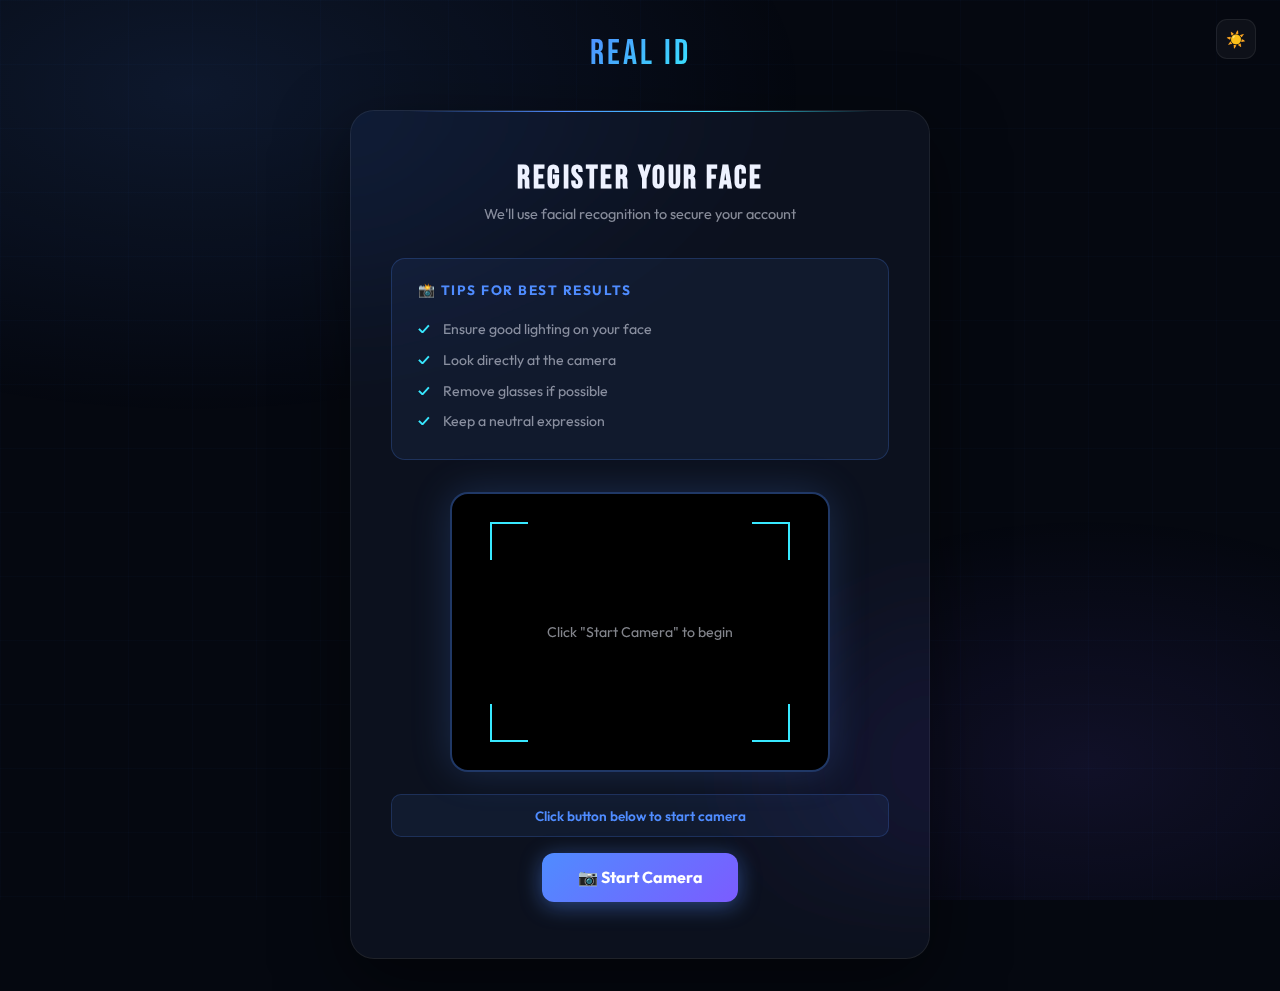
<file: templates/register_face.html>
<!DOCTYPE html>
<html lang="en" data-theme="dark">
<head>
    <meta charset="UTF-8">
    <meta name="viewport" content="width=device-width, initial-scale=1.0">
    <title>Register Face — REAL ID</title>
    <link rel="preconnect" href="https://fonts.googleapis.com">
    <link rel="stylesheet" href="https://fonts.googleapis.com/css2?family=Bebas+Neue&family=Outfit:wght@300;400;500;600;700;800&display=swap">
    <style>
        :root,
        [data-theme="dark"] {
            --bg:            #050810;
            --glass-bg:      rgba(255,255,255,0.04);
            --border:        rgba(255,255,255,0.07);
            --text-primary:  #eef2ff;
            --text-sec:      rgba(238,242,255,0.55);
            --text-muted:    rgba(238,242,255,0.32);
            --accent-blue:   #4f8cff;
            --accent-cyan:   #38e8ff;
            --accent-indigo: #7b5cff;
            --btn-bg:        linear-gradient(135deg, #4f8cff 0%, #7b5cff 100%);
            --btn-shadow:    rgba(79,140,255,0.45);
            --nav-bg:        rgba(5,8,16,0.9);
        }

        [data-theme="light"] {
            --bg:            #f0f3ff;
            --glass-bg:      rgba(255,255,255,0.72);
            --border:        rgba(0,0,60,0.09);
            --text-primary:  #090c24;
            --text-sec:      rgba(9,12,36,0.58);
            --text-muted:    rgba(9,12,36,0.38);
            --accent-blue:   #2563eb;
            --accent-cyan:   #0891b2;
            --accent-indigo: #5b21b6;
            --btn-bg:        linear-gradient(135deg, #2563eb 0%, #5b21b6 100%);
            --btn-shadow:    rgba(37,99,235,0.38);
            --nav-bg:        rgba(240,243,255,0.92);
        }

        *, *::before, *::after { margin: 0; padding: 0; box-sizing: border-box; }

        body {
            font-family: 'Outfit', -apple-system, sans-serif;
            background: var(--bg);
            color: var(--text-primary);
            min-height: 100vh;
            display: flex;
            align-items: center;
            justify-content: center;
            padding: 2rem 1rem;
            transition: background 0.4s, color 0.4s;
        }

        body::before {
            content: '';
            position: fixed; inset: 0;
            background:
                radial-gradient(ellipse 80% 60% at 15% 10%, rgba(79,140,255,0.12) 0%, transparent 60%),
                radial-gradient(ellipse 60% 50% at 85% 85%, rgba(123,92,255,0.10) 0%, transparent 55%);
            pointer-events: none;
            z-index: -1;
        }

        body::after {
            content: '';
            position: fixed; inset: 0;
            background-image:
                linear-gradient(rgba(79,140,255,0.025) 1px, transparent 1px),
                linear-gradient(90deg, rgba(79,140,255,0.025) 1px, transparent 1px);
            background-size: 64px 64px;
            pointer-events: none;
            z-index: -1;
        }

        .corner-theme-toggle { position: fixed; top: 1.2rem; right: 1.5rem; z-index: 999; }

        .theme-btn {
            width: 40px; height: 40px;
            display: flex; align-items: center; justify-content: center;
            background: var(--glass-bg);
            border: 1px solid var(--border);
            border-radius: 11px;
            cursor: pointer; font-size: 1rem;
            transition: all 0.3s;
        }

        .theme-btn:hover { transform: scale(1.05); }

        .container {
            width: 100%;
            max-width: 580px;
            position: relative;
            z-index: 1;
        }

        .page-logo {
            text-align: center;
            margin-bottom: 2.2rem;
        }

        .page-logo a {
            font-family: 'Bebas Neue', sans-serif;
            font-size: 2.2rem; letter-spacing: 3px;
            text-decoration: none;
            color: var(--text-primary);
        }

        .page-logo span {
            background: linear-gradient(135deg, var(--accent-blue), var(--accent-cyan));
            -webkit-background-clip: text;
            -webkit-text-fill-color: transparent;
            background-clip: text;
        }

        .register-box {
            background: var(--glass-bg);
            border: 1px solid var(--border);
            border-radius: 24px;
            padding: 3rem 2.5rem;
            backdrop-filter: blur(32px) saturate(160%);
            box-shadow: 0 24px 70px rgba(0,0,0,0.5);
            text-align: center;
            position: relative;
            overflow: hidden;
        }

        .register-box::before {
            content: '';
            position: absolute;
            top: 0; left: 10%; right: 10%;
            height: 1px;
            background: linear-gradient(90deg, transparent, var(--accent-blue), var(--accent-cyan), transparent);
        }

        .title {
            font-family: 'Bebas Neue', sans-serif;
            font-size: 2rem; letter-spacing: 2.5px;
            margin-bottom: 0.4rem;
            color: var(--text-primary);
        }

        .subtitle {
            color: var(--text-sec);
            margin-bottom: 2.2rem;
            font-size: 0.9rem;
        }

        .instructions {
            background: rgba(79,140,255,0.07);
            border: 1px solid rgba(79,140,255,0.22);
            border-radius: 14px;
            padding: 1.4rem 1.6rem;
            margin-bottom: 2rem;
            text-align: left;
        }

        .instructions h4 {
            color: var(--accent-blue);
            margin-bottom: 0.9rem;
            font-size: 0.85rem;
            font-weight: 700;
            letter-spacing: 1.5px;
            text-transform: uppercase;
        }

        .instructions ul { list-style: none; padding: 0; }

        .instructions li {
            padding: 0.4rem 0 0.4rem 1.6rem;
            position: relative;
            color: var(--text-sec);
            font-size: 0.88rem;
        }

        .instructions li::before {
            content: "✓";
            position: absolute;
            left: 0;
            color: var(--accent-cyan);
            font-weight: 700;
        }

        .video-container {
            position: relative;
            width: 100%;
            max-width: 380px;
            margin: 0 auto 1.4rem;
            border-radius: 18px;
            overflow: hidden;
            border: 2px solid rgba(79,140,255,0.4);
            box-shadow: 0 0 40px rgba(79,140,255,0.2);
            background: #000;
            min-height: 280px;
            display: flex;
            align-items: center;
            justify-content: center;
        }

        #videoElement {
            width: 100%;
            height: auto;
            display: block;
            transform: scaleX(-1);
        }

        #canvas { display: none; }

        .video-loading {
            position: absolute;
            color: var(--text-sec);
            font-size: 0.88rem;
            text-align: center;
            padding: 2rem;
        }

        .scan-overlay {
            position: absolute; top: 0; left: 0;
            width: 100%; height: 100%;
            pointer-events: none;
        }

        .scan-corners {
            position: absolute;
            width: 80%; height: 80%;
            left: 10%; top: 10%;
        }

        .scan-corners::before, .scan-corners::after,
        .scan-corners span::before, .scan-corners span::after {
            content: '';
            position: absolute;
            width: 38px; height: 38px;
            border: 2.5px solid var(--accent-cyan);
        }

        .scan-corners::before  { top: 0;    left: 0;  border-right: none; border-bottom: none; }
        .scan-corners::after   { top: 0;    right: 0; border-left: none;  border-bottom: none; }
        .scan-corners span::before { bottom: 0; left: 0;  border-right: none; border-top: none; }
        .scan-corners span::after  { bottom: 0; right: 0; border-left: none;  border-top: none; }

        .status {
            margin-top: 0.8rem;
            padding: 0.7rem 1rem;
            border-radius: 10px;
            background: rgba(79,140,255,0.08);
            border: 1px solid rgba(79,140,255,0.2);
            color: var(--accent-blue);
            font-weight: 600;
            font-size: 0.85rem;
        }

        .btn-capture {
            display: inline-flex; align-items: center; gap: 0.5rem;
            padding: 0.9rem 2.2rem;
            background: var(--btn-bg);
            border: none;
            border-radius: 12px;
            color: white;
            font-family: 'Outfit', sans-serif;
            font-size: 1rem; font-weight: 700;
            cursor: pointer;
            transition: all 0.28s;
            box-shadow: 0 4px 22px var(--btn-shadow);
            margin-top: 1rem;
        }

        .btn-capture:hover { transform: translateY(-2px); filter: brightness(1.1); box-shadow: 0 8px 32px var(--btn-shadow); }
        .btn-capture:disabled { opacity: 0.6; cursor: not-allowed; transform: none; }

        .error-message {
            background: rgba(255,60,80,0.09);
            border: 1px solid rgba(255,60,80,0.28);
            border-radius: 10px;
            padding: 0.85rem 1rem;
            margin-top: 1.2rem;
            color: #ff7080;
            font-size: 0.85rem;
            display: none; text-align: left;
        }

        .error-message.show { display: block; }

        .success-message {
            background: rgba(56,232,100,0.09);
            border: 1px solid rgba(56,232,100,0.28);
            border-radius: 10px;
            padding: 0.85rem 1rem;
            margin-top: 1.2rem;
            color: #4ae87a;
            font-size: 0.85rem;
            display: none; text-align: left;
        }

        .success-message.show { display: block; }
    </style>
</head>
<body>

    <div class="corner-theme-toggle">
        <button class="theme-btn" id="themeToggle" onclick="toggleTheme()" title="Toggle theme">
            <span id="themeIcon">☀️</span>
        </button>
    </div>

    <div class="container">
        <div class="page-logo">
            <a href="/"><span>REAL ID</span></a>
        </div>

        <div class="register-box">
            <h2 class="title">REGISTER YOUR FACE</h2>
            <p class="subtitle">We'll use facial recognition to secure your account</p>

            <div class="instructions">
                <h4>📸 Tips for Best Results</h4>
                <ul>
                    <li>Ensure good lighting on your face</li>
                    <li>Look directly at the camera</li>
                    <li>Remove glasses if possible</li>
                    <li>Keep a neutral expression</li>
                </ul>
            </div>

            <div class="video-container">
                <div class="video-loading">Click "Start Camera" to begin</div>
                <video id="videoElement" autoplay playsinline></video>
                <canvas id="canvas"></canvas>
                <div class="scan-overlay">
                    <div class="scan-corners"><span></span></div>
                </div>
            </div>

            <div class="status" id="status">Click button below to start camera</div>

            <button class="btn-capture" id="startCameraBtn" onclick="startCamera()" style="margin-bottom:0.5rem;">
                📷 Start Camera
            </button>

            <button class="btn-capture" id="captureBtn" onclick="captureFace()" style="display:none;">
                Capture &amp; Complete Registration
            </button>

            <div id="errorMessage"   class="error-message"></div>
            <div id="successMessage" class="success-message"></div>
        </div>
    </div>

    <script>
        const THEME_KEY = 'realid-theme';
        function applyTheme(t) {
            document.documentElement.setAttribute('data-theme', t);
            document.getElementById('themeIcon').textContent = t === 'dark' ? '☀️' : '🌙';
            localStorage.setItem(THEME_KEY, t);
        }
        function toggleTheme() {
            const cur = document.documentElement.getAttribute('data-theme') || 'dark';
            applyTheme(cur === 'dark' ? 'light' : 'dark');
        }
        applyTheme(localStorage.getItem(THEME_KEY) || 'dark');

        const videoElement  = document.getElementById('videoElement');
        const canvas        = document.getElementById('canvas');
        const captureBtn    = document.getElementById('captureBtn');
        const startCameraBtn = document.getElementById('startCameraBtn');
        const errorMessage  = document.getElementById('errorMessage');
        const successMessage = document.getElementById('successMessage');
        const status        = document.getElementById('status');
        const videoLoading  = document.querySelector('.video-loading');

        let stream = null;

        async function startCamera() {
            try {
                status.textContent = '📷 Requesting camera access...';
                startCameraBtn.disabled = true;
                stream = await navigator.mediaDevices.getUserMedia({
                    video: { width: { ideal: 640 }, height: { ideal: 480 }, facingMode: 'user' }
                });
                videoElement.srcObject = stream;
                videoLoading.style.display = 'none';
                videoElement.onloadedmetadata = () => {
                    status.textContent = '✓ Camera ready - Position your face in the frame';
                    status.style.background = 'rgba(56,232,100,0.09)';
                    status.style.color      = '#4ae87a';
                    startCameraBtn.style.display = 'none';
                    captureBtn.style.display     = 'block';
                };
            } catch (error) {
                let errorMsg = 'Camera access denied. ';
                if      (error.name === 'NotAllowedError')  errorMsg += 'Please allow camera access and refresh the page.';
                else if (error.name === 'NotFoundError')    errorMsg += 'No camera found on your device.';
                else if (error.name === 'NotReadableError') errorMsg += 'Camera is already in use by another application.';
                else errorMsg += error.message;
                videoLoading.textContent = '⚠️ ' + errorMsg;
                videoLoading.style.color = '#ff7080';
                status.textContent       = '⚠️ Camera error';
                status.style.background  = 'rgba(255,60,80,0.09)';
                status.style.color       = '#ff7080';
                startCameraBtn.disabled  = false;
                showError(errorMsg);
            }
        }

        async function captureFace() {
            if (!stream) { showError('Please start the camera first'); return; }
            captureBtn.disabled = true;
            captureBtn.textContent = 'Capturing...';
            status.textContent = '📸 Capturing your face...';
            errorMessage.classList.remove('show');
            successMessage.classList.remove('show');
            try {
                canvas.width  = videoElement.videoWidth;
                canvas.height = videoElement.videoHeight;
                const ctx = canvas.getContext('2d');
                ctx.drawImage(videoElement, 0, 0, canvas.width, canvas.height);
                canvas.toBlob(async (blob) => {
                    const formData = new FormData();
                    formData.append('image', blob, 'face.jpg');
                    try {
                        const response = await fetch('/capture_face', { method: 'POST', body: formData });
                        const data     = await response.json();
                        if (data.success) {
                            if (stream) stream.getTracks().forEach(track => track.stop());
                            successMessage.textContent = '✓ Face registered successfully! Redirecting to your vault...';
                            successMessage.classList.add('show');
                            status.textContent      = '✓ Registration complete!';
                            status.style.background = 'rgba(56,232,100,0.09)';
                            status.style.color      = '#4ae87a';
                            setTimeout(() => { window.location.href = '/vault'; }, 2000);
                        } else {
                            showError(data.error || 'Failed to capture face. Please try again.');
                            captureBtn.disabled     = false;
                            captureBtn.textContent  = 'Try Again';
                            status.textContent      = 'Position your face within the frame';
                        }
                    } catch (error) {
                        showError('Connection error. Please try again.');
                        captureBtn.disabled    = false;
                        captureBtn.textContent = 'Try Again';
                    }
                }, 'image/jpeg', 0.95);
            } catch (error) {
                showError('Failed to capture image. Please try again.');
                captureBtn.disabled    = false;
                captureBtn.textContent = 'Try Again';
                status.textContent     = 'Error occurred. Please try again.';
            }
        }

        function showError(message) {
            errorMessage.textContent = message;
            errorMessage.classList.add('show');
        }

        window.addEventListener('beforeunload', () => {
            if (stream) stream.getTracks().forEach(track => track.stop());
        });
    </script>
</body>
</html>
</file>
